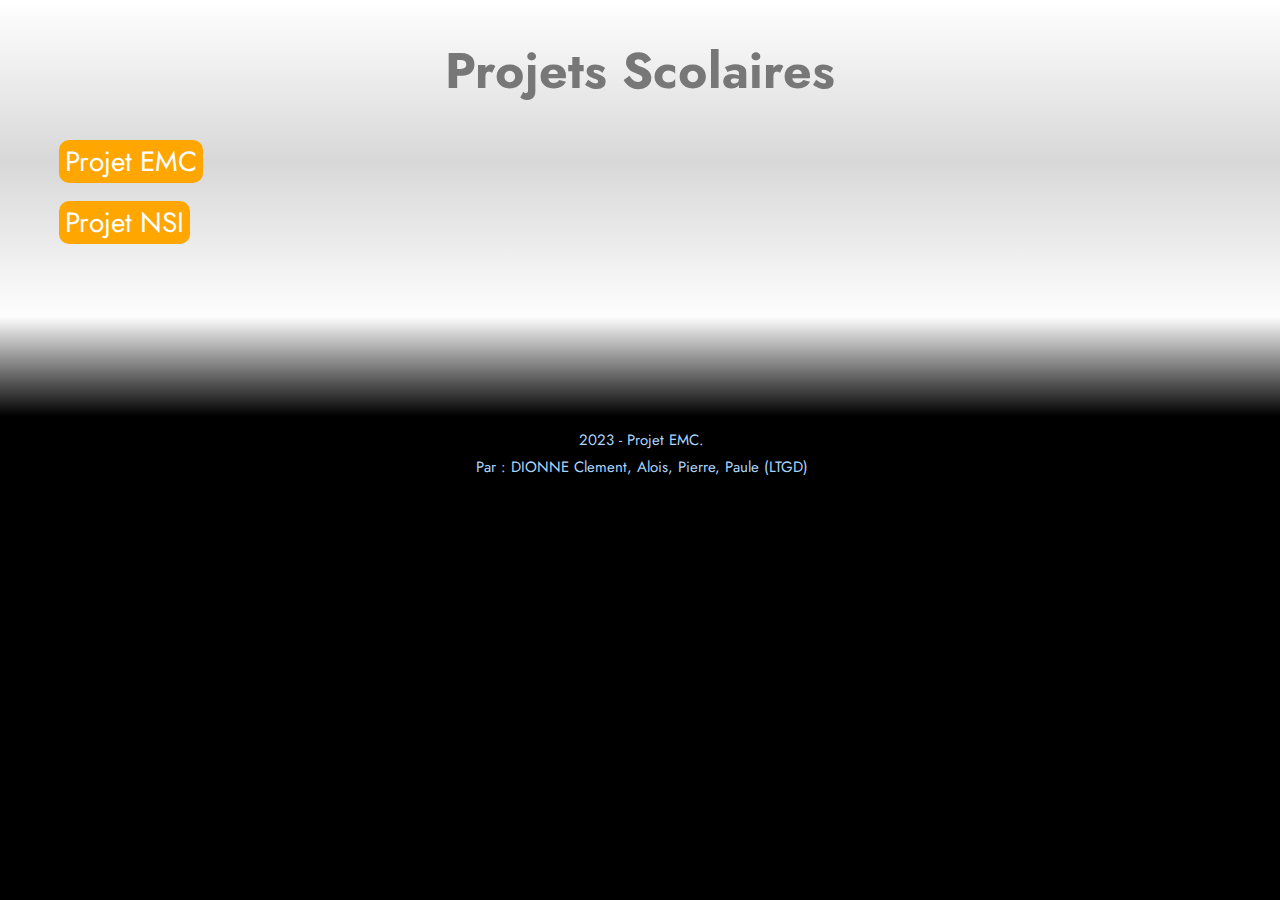
<file: Index.html>
<!DOCTYPE html>
<html>
    <head>
        <title>Projet N.S.I : Wislly Adventure - Home</title>
        <link rel="icon" type="image/x-icon" href="Images/icon.ico">
        <link rel="stylesheet" type="text/css" href="Css/EMCStyle.css" />
        <h1>Projets Scolaires</h1>
        <button class="button" onclick="window.location.href='Projet-EMC.html';">Projet EMC</button> <br><br>
        <button class="button" onclick="window.location.href='Projet-NSI.html';">Projet NSI</button> <br><br>
    </head>
    <body>
        <br><br><br>
    </body>
    <footer>
        <br><br><br><br><br><br>
        <p>2023 - Projet EMC.</p>
        <p>Par : DIONNE Clement, Alois, Pierre, Paule (LTGD)</p>
    </footer>
</html>
</file>
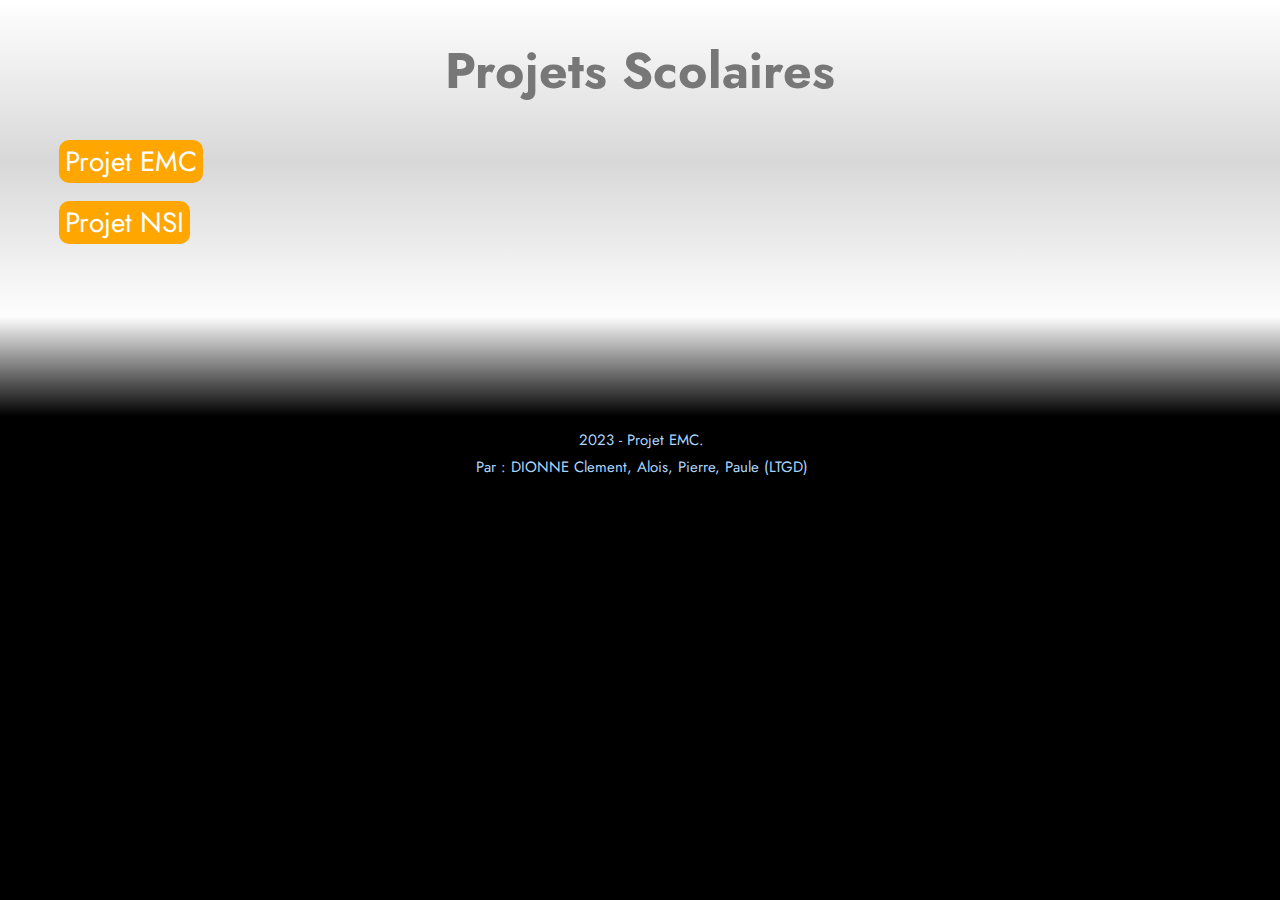
<file: index.html>
<!DOCTYPE html>
<html>
    <head>
        <title>Projet N.S.I : Wislly Adventure - Home</title>
        <link rel="icon" type="image/x-icon" href="Images/icon.ico">
        <link rel="stylesheet" type="text/css" href="Css/EMCStyle.css" />
        <h1>Projets Scolaires</h1>
        <button class="button" onclick="window.location.href='Projet-EMC.html';">Projet EMC</button> <br><br>
        <button class="button" onclick="window.location.href='Projet-NSI.html';">Projet NSI</button> <br><br>
    </head>
    <body>
        <br><br><br>
    </body>
    <footer>
        <br><br><br><br><br><br>
        <p>2023 - Projet EMC.</p>
        <p>Par : DIONNE Clement, Alois, Pierre, Paule (LTGD)</p>
    </footer>
</html>
</file>
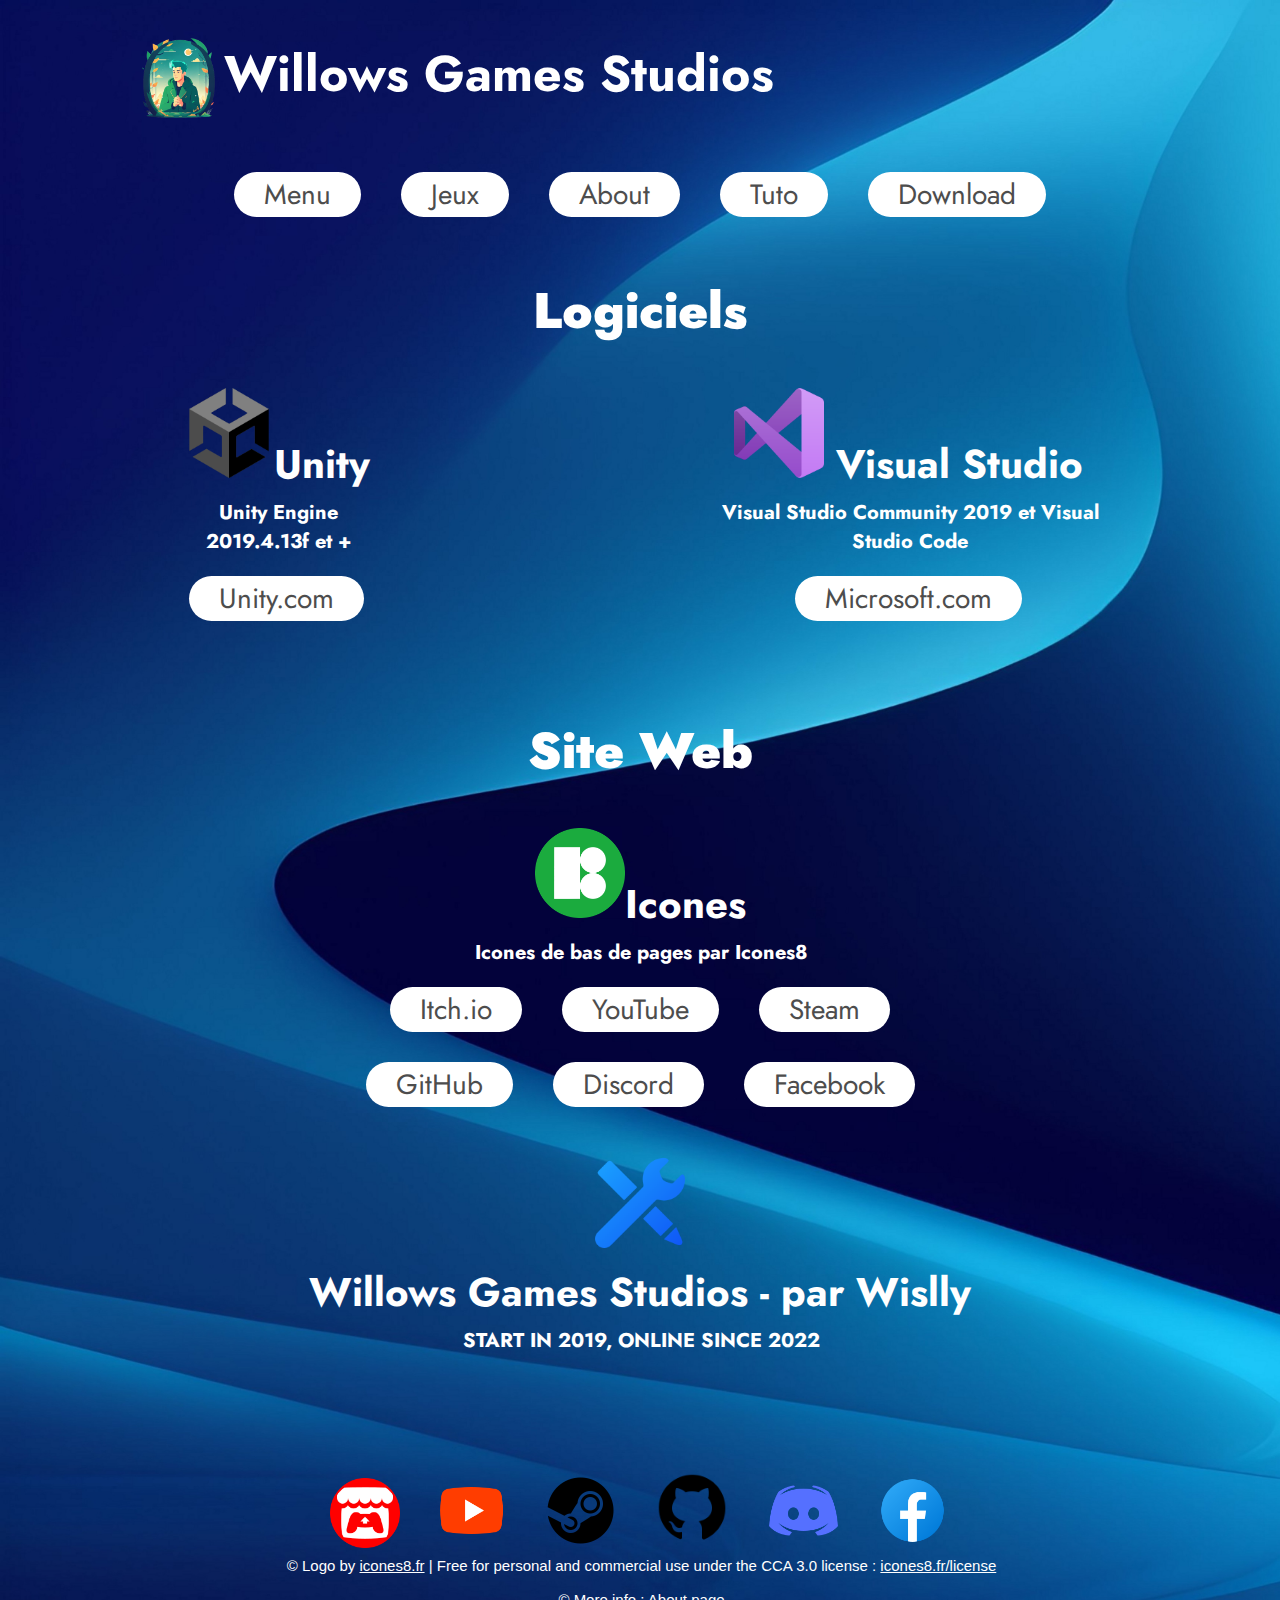
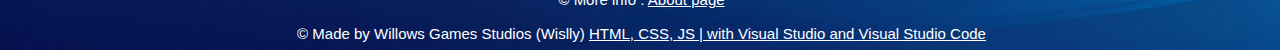
<file: About.html>
<!DOCTYPE html>
<html>
    <head>
        <title>Willows Games Studios - About</title>
        <meta name="google-site-verification" content="TqXZjsCIqUyeXnwoJLGH_QXOtwLMdGjyRgul02C9KqE" />
        <meta name="Revisit-After" content="5 days">
        <meta name="Rating" content="general">
        <meta name="Distribution" content="global">
        <meta name="Category" content="games, software">
        <meta http-equiv="cache-control" content="no-cache" />
        <meta http-equiv="Pragma" content="no-cache" />
        <meta http-equiv="Expires" content="-1" />
        <meta name="robots" content="index"/>
        <meta charset="UTF-8">
        <meta name="keywords" content="unity, unity game, unity engine, unity dev, unity game dev, willows games studios, willows game, willows, studios, willows games studio, willow game studio, unity willows, unity game studio, unity time lapse, unity web, unity site, unity jeu, unity jeux, jeu, jeux, wislly, unity wislly, wislly studio, wislly game, wislly adventure">
        <meta name="author" content="Wislly, Willows Games Studios"/>
        <meta name="description" content="Willows Games Studios est un studio de développement logiciel indépandent qui utilise le moteur unity et le logiciel visual studio.">
        <link rel="icon" type="image/x-icon" href="Images/icon.png">
        <link rel="stylesheet" type="text/css" href="Css/MainStyle.css" />
        <h1><img src="Images/icon256.png" alt="" width="90", height="90">Willows Games Studios</h1>
        <div class="buttonHeader">
            <button class="button" onclick="window.location.href='index.html';">Menu</button> 
            <button class="button" onclick="window.location.href='Games.html';">Jeux</button>
            <button class="button" onclick="window.location.href='About.html';">About</button>
            <button class="button" onclick="window.location.href='Tuto.html';">Tuto</button>
            <button class="button" onclick="window.location.href='Download.html';">Download</button>
        </div>
    </head>
    <body>
        <h2>Logiciels</h2>
        <div class="about">
            <h6 style="margin: 0 12%; text-align: center;"><img src="Images/unity.png" alt="" width="90", height="90">Unity <p>Unity Engine 2019.4.13f et +</p><button class="button" onclick="window.location.href='https://unity.com/fr';">Unity.com</button></h6>
            <h6 style="margin: 0 12%; text-align: center;"><img src="Images/visualstudio.png" alt="" width="90", height="90"> Visual Studio <p>Visual Studio Community 2019 et Visual Studio Code</p><button class="button" onclick="window.location.href='https://visualstudio.microsoft.com/fr/';">Microsoft.com</button></h6>
        </div>
        <br><br>
        <h2>Site Web</h2>
        <div class="about">
            <h6 style="margin: 0 12%; text-align: center;"><img src="Images/Icons8_Logo.png" alt="" width="90", height="90">Icones <p>Icones de bas de pages par Icones8</p></h6>
        </div>
        <div class="buttonHeader">
            <button class="button" target="_blank" onclick="window.location.href='https://icons8.com/icon/b9_NzGK1H_Pe/itch-io';">Itch.io</button>
            <button class="button" target="_blank" onclick="window.location.href='https://icons8.com/icon/19318/youtube';">YouTube</button>
            <button class="button" target="_blank" onclick="window.location.href='https://icons8.com/icon/pOa8st0SGd5C/steam-circled';">Steam</button>
            <br>
            <button class="button" target="_blank" onclick="window.location.href='https://icons8.com/icon/106562/github';">GitHub</button>
            <button class="button" target="_blank" onclick="window.location.href='https://icons8.com/icon/30998/discord';">Discord</button>
            <button class="button" target="_blank" onclick="window.location.href='https://icons8.com/icon/uLWV5A9vXIPu/facebook';">Facebook</button>
        </div>
        <br><br>
        <div class="about">
            <h6 style="margin: 0 12%; text-align: center;"><img src="Images/settings.png" alt="" width="90", height="90"><br> Willows Games Studios - par Wislly<p>START IN 2019, ONLINE SINCE 2022</p></h6>
        </div>
        <br><br><br>
    </body>
    <footer>
        <br><br><br>
        <a class="FollowsButtons" target="_blank" title="Willows Games Studios - Itch.io" href="https://willows-games-studios.itch.io/"><img src="Images/itch.png" alt="" width="70", height="70"></a>
        <a class="FollowsButtons" target="_blank" title="Willows Games Studios - YouTube" href="https://www.youtube.com/@WillowsGamesStudios?sub_confirmation=1"><img src="Images/youtube.png" alt="" width="75", height="75"></a>
        <a class="FollowsButtons" target="_blank" title="Willows Games Studios - Steam" href="https://steamcommunity.com/id/WillowsGamesStudios/"><img src="Images/steam.png" alt="" width="75", height="75"></a>
        <a class="FollowsButtons" target="_blank" title="Willows Games Studios - GitHub" href="https://github.com/WillowsGamesStudios"><img src="Images/github.png" alt="" width="80", height="80"></a>
        <a class="FollowsButtons" target="_blank" title="Willows Games Studios - Discord" href="https://discord.gg/HNRXywaKUh"><img src="Images/discord.png" alt="" width="75", height="75"></a>
        <a class="FollowsButtons" target="_blank" title="Willows Games Studios - Facebook" href="https://www.facebook.com/profile.php?id=100088417490594"><img src="Images/facebook.png" alt="" width="75", height="75"></a>
        <p>© Logo by <a href="https://icons8.fr" target="_blank">icones8.fr</a> | Free for personal and commercial use under the CCA 3.0 license : <a href="https://icones8.fr/license" target="_blank">icones8.fr/license</a>
            <br>
            <br>
            © More info : <a href="About.html" target="_blank">About page</a>
            <br>
            <br>© Made by Willows Games Studios (Wislly) <a href="About.html" target="_blank">HTML, CSS, JS | with Visual Studio and Visual Studio Code</a>
            <br>
        </p>
    </footer>
</html>
</file>
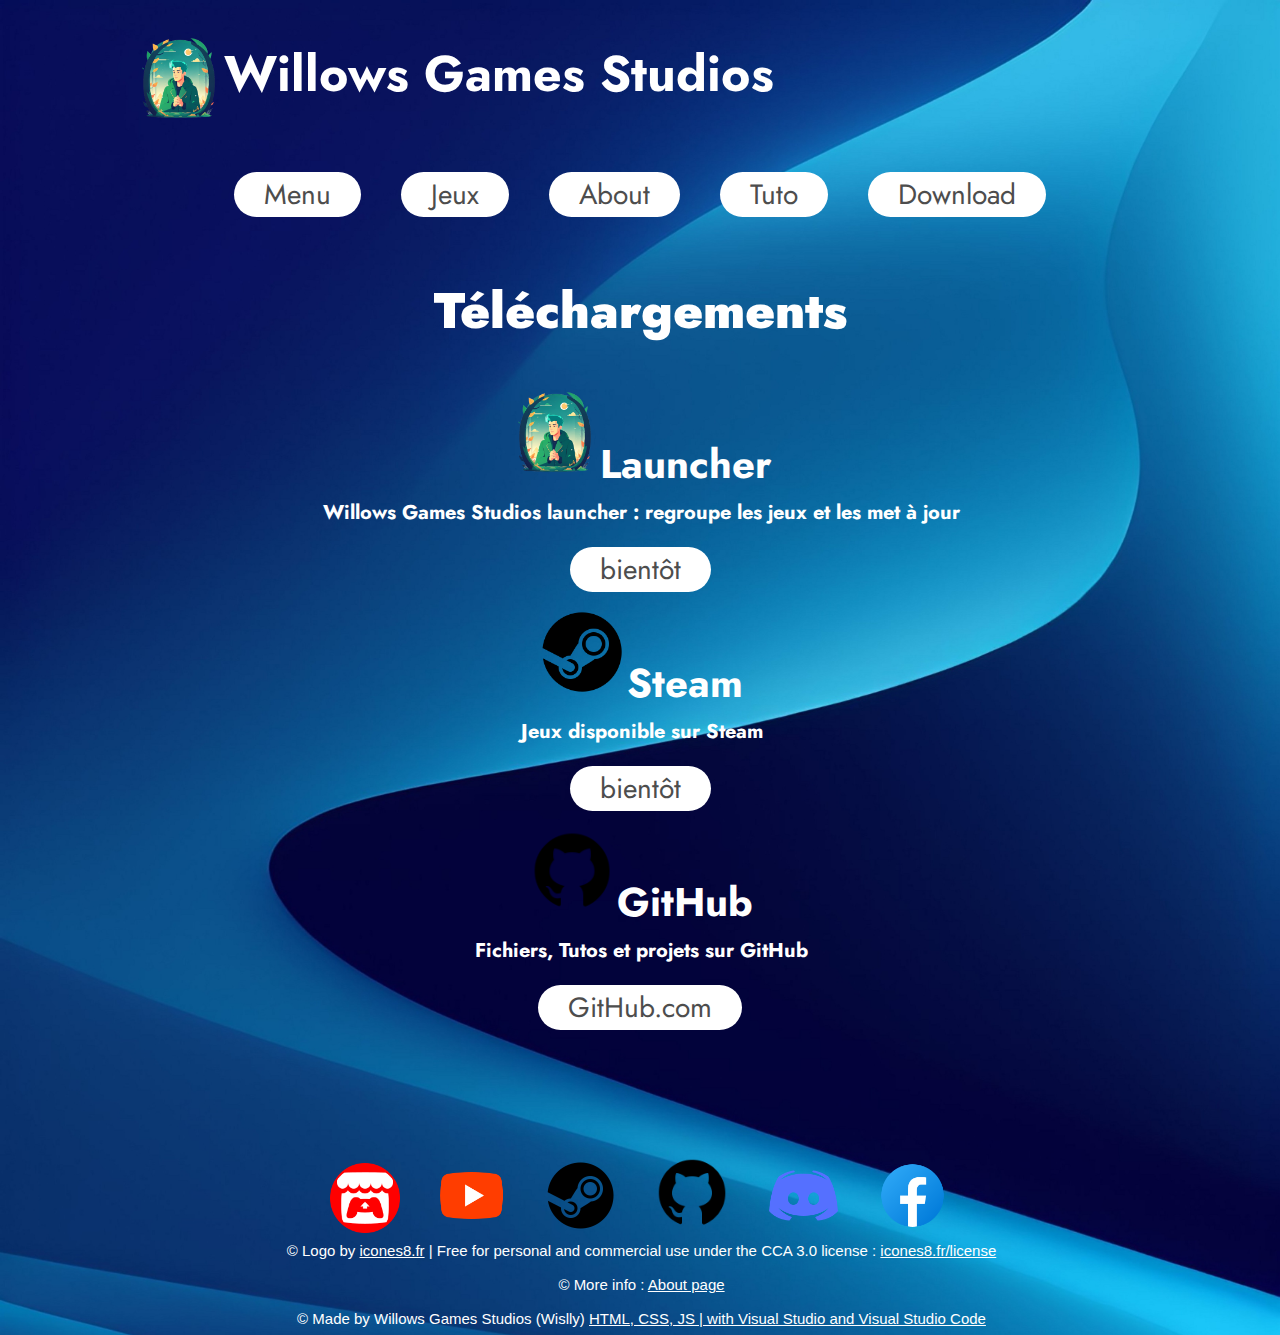
<file: Download.html>
<!DOCTYPE html>
<html>
    <head>
        <title>Willows Games Studios - Download</title>
        <meta name="google-site-verification" content="TqXZjsCIqUyeXnwoJLGH_QXOtwLMdGjyRgul02C9KqE" />
        <meta name="Revisit-After" content="5 days">
        <meta name="Rating" content="general">
        <meta name="Distribution" content="global">
        <meta name="Category" content="games, software">
        <meta http-equiv="cache-control" content="no-cache" />
        <meta http-equiv="Pragma" content="no-cache" />
        <meta http-equiv="Expires" content="-1" />
        <meta name="robots" content="index"/>
        <meta charset="UTF-8">
        <meta name="keywords" content="unity, unity game, unity engine, unity dev, unity game dev, willows games studios, willows game, willows, studios, willows games studio, willow game studio, unity willows, unity game studio, unity time lapse, unity web, unity site, unity jeu, unity jeux, jeu, jeux, wislly, unity wislly, wislly studio, wislly game, wislly adventure">
        <meta name="author" content="Wislly, Willows Games Studios"/>
        <meta name="description" content="Willows Games Studios est un studio de développement logiciel indépandent qui utilise le moteur unity et le logiciel visual studio.">
        <link rel="icon" type="image/x-icon" href="Images/icon.png">
        <link rel="stylesheet" type="text/css" href="Css/MainStyle.css" />
        <h1><img src="Images/icon256.png" alt="" width="90", height="90">Willows Games Studios</h1>
        <div class="buttonHeader">
            <button class="button" onclick="window.location.href='index.html';">Menu</button> 
            <button class="button" onclick="window.location.href='Games.html';">Jeux</button>
            <button class="button" onclick="window.location.href='About.html';">About</button>
            <button class="button" onclick="window.location.href='Tuto.html';">Tuto</button>
            <button class="button" onclick="window.location.href='Download.html';">Download</button>
        </div>
    </head>
    <body>
        <h2>Téléchargements</h2>
        <div class="buttonHeader">
            <h6 style="margin: 0 12%; text-align: center;"><img src="Images/icon256.png" alt="" width="90", height="90">Launcher<p>Willows Games Studios launcher : regroupe les jeux et les met à jour</p><button disabled class="button" onclick="window.location.href='#';">bientôt</button></h6>
            <h6 style="margin: 0 12%; text-align: center;"><img src="Images/steam.png" alt="" width="90", height="90">Steam<p>Jeux disponible sur Steam</p><button class="button" disabled onclick="window.location.href='#';">bientôt</button></h6>
            <h6 style="margin: 0 12%; text-align: center;"><img src="Images/github.png" alt="" width="90", height="90">GitHub<p>Fichiers, Tutos et projets sur GitHub</p><button class="button" onclick="window.location.href='https://github.com/WillowsGamesStudios';">GitHub.com</button></h6>
        </div>
        <br><br><br>
    </body>
    <footer>
        <br><br><br>
        <a class="FollowsButtons" target="_blank" title="Willows Games Studios - Itch.io" href="https://willows-games-studios.itch.io/"><img src="Images/itch.png" alt="" width="70", height="70"></a>
        <a class="FollowsButtons" target="_blank" title="Willows Games Studios - YouTube" href="https://www.youtube.com/@WillowsGamesStudios?sub_confirmation=1"><img src="Images/youtube.png" alt="" width="75", height="75"></a>
        <a class="FollowsButtons" target="_blank" title="Willows Games Studios - Steam" href="https://steamcommunity.com/id/WillowsGamesStudios/"><img src="Images/steam.png" alt="" width="75", height="75"></a>
        <a class="FollowsButtons" target="_blank" title="Willows Games Studios - GitHub" href="https://github.com/WillowsGamesStudios"><img src="Images/github.png" alt="" width="80", height="80"></a>
        <a class="FollowsButtons" target="_blank" title="Willows Games Studios - Discord" href="https://discord.gg/HNRXywaKUh"><img src="Images/discord.png" alt="" width="75", height="75"></a>
        <a class="FollowsButtons" target="_blank" title="Willows Games Studios - Facebook" href="https://www.facebook.com/profile.php?id=100088417490594"><img src="Images/facebook.png" alt="" width="75", height="75"></a>
        <p>© Logo by <a href="https://icons8.fr" target="_blank">icones8.fr</a> | Free for personal and commercial use under the CCA 3.0 license : <a href="https://icones8.fr/license" target="_blank">icones8.fr/license</a>
            <br>
            <br>
            © More info : <a href="About.html" target="_blank">About page</a>
            <br>
            <br>© Made by Willows Games Studios (Wislly) <a href="About.html" target="_blank">HTML, CSS, JS | with Visual Studio and Visual Studio Code</a>
            <br>
        </p>
    </footer>
</html>
</file>
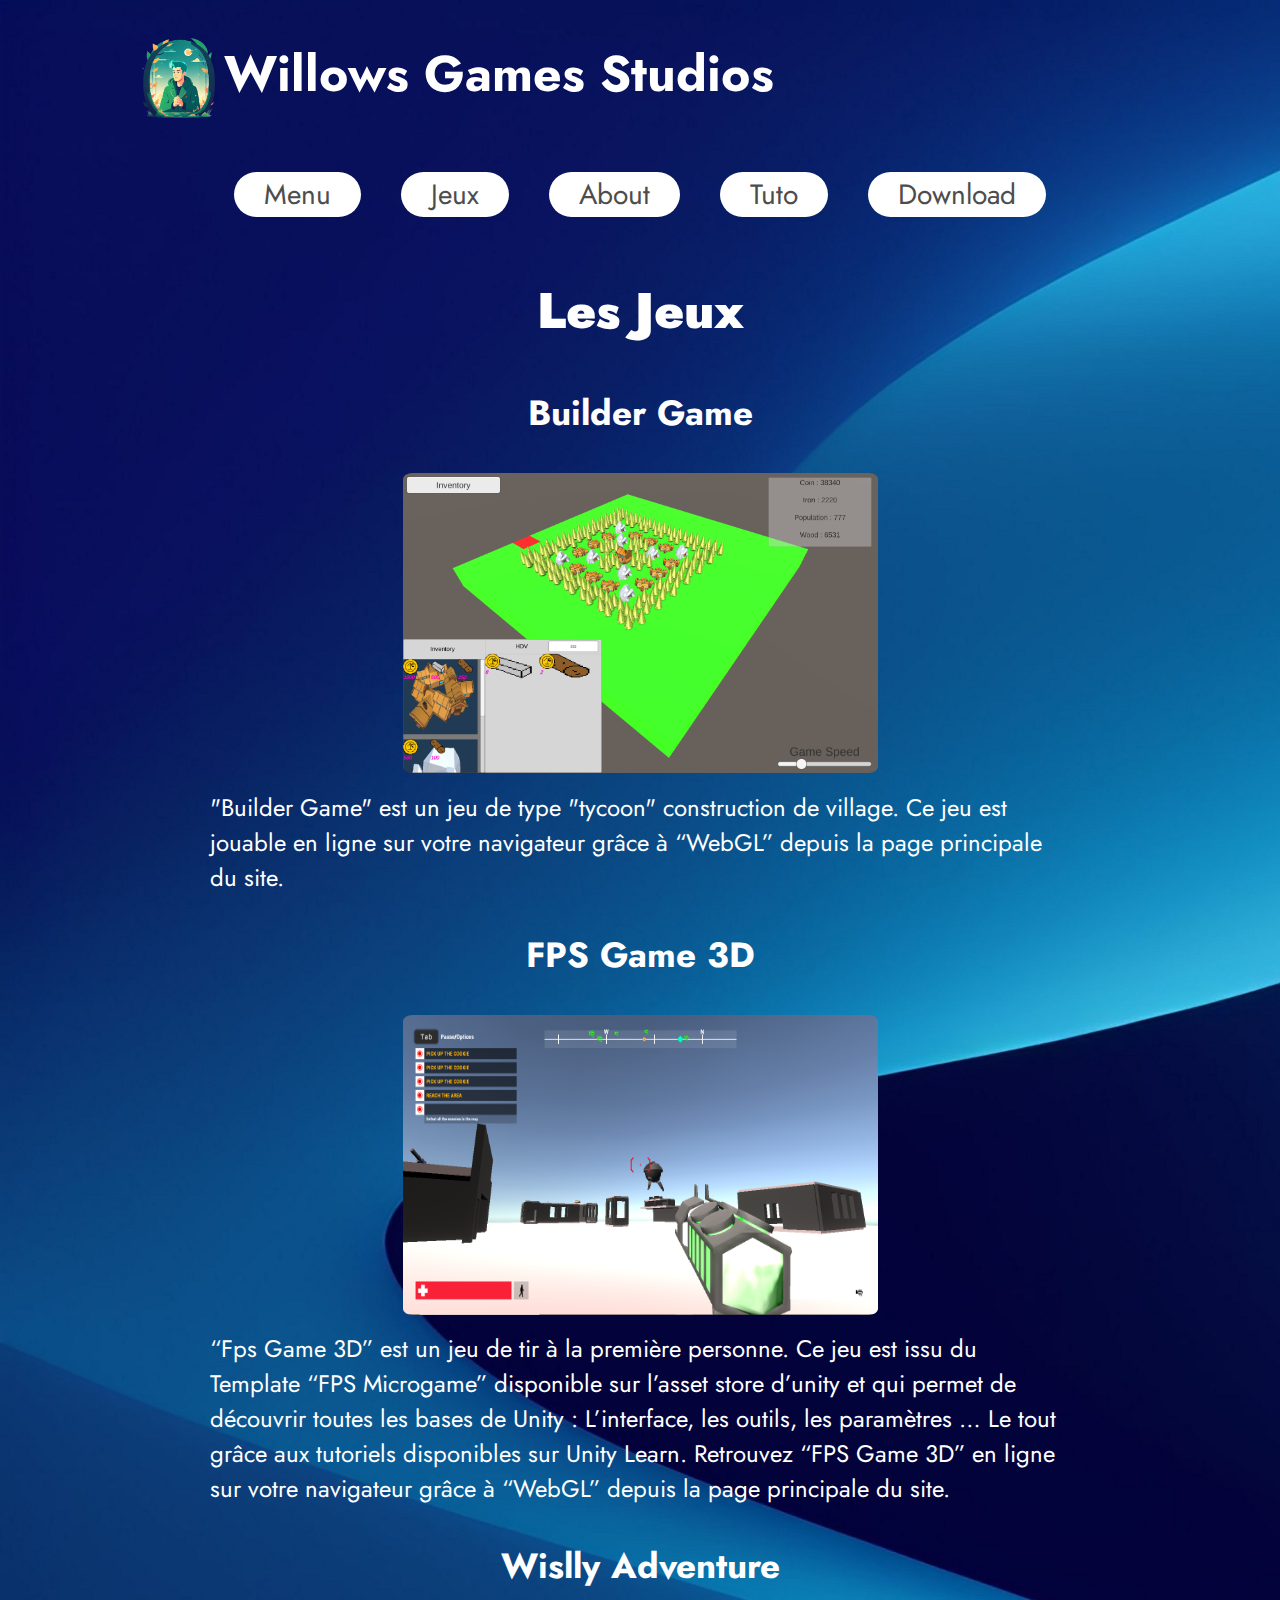
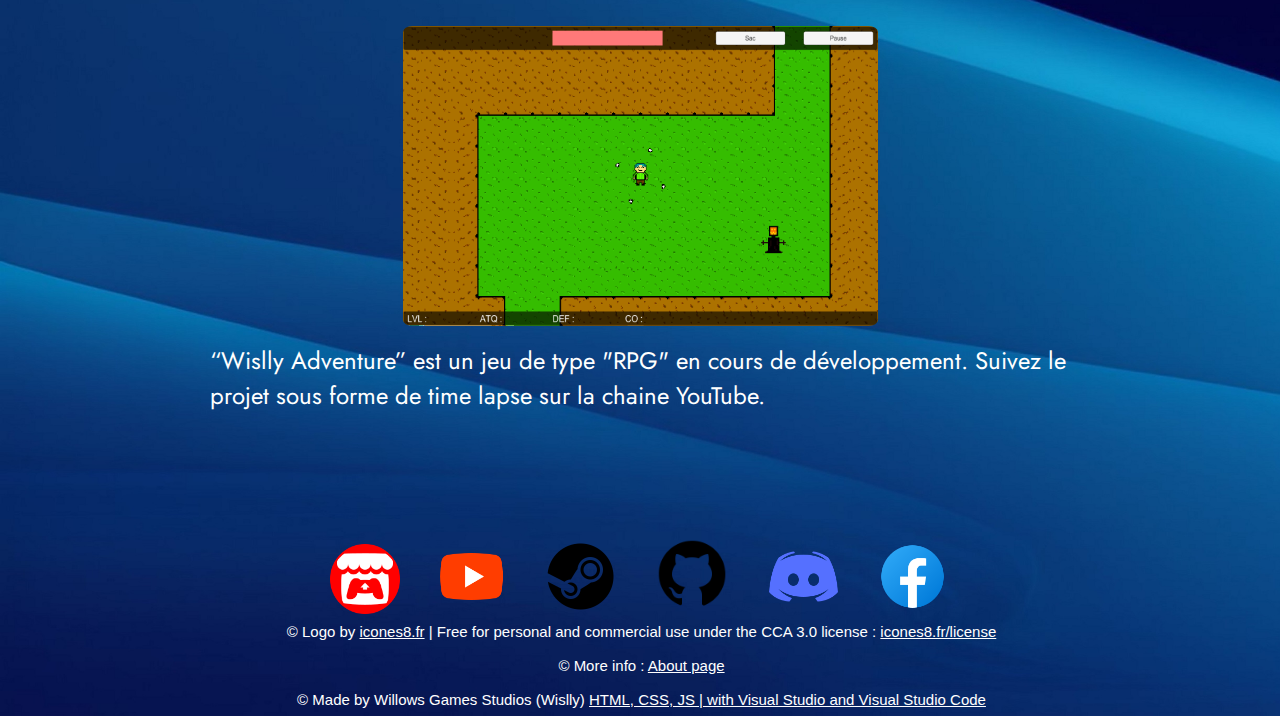
<file: Games.html>
<!DOCTYPE html>
<html>
    <head>
        <title>Willows Games Studios - Games</title>
        <meta name="google-site-verification" content="TqXZjsCIqUyeXnwoJLGH_QXOtwLMdGjyRgul02C9KqE" />
        <meta name="Revisit-After" content="5 days">
        <meta name="Rating" content="general">
        <meta name="Distribution" content="global">
        <meta name="Category" content="games, software">
        <meta http-equiv="cache-control" content="no-cache" />
        <meta http-equiv="Pragma" content="no-cache" />
        <meta http-equiv="Expires" content="-1" />
        <meta name="robots" content="index"/>
        <meta charset="UTF-8">
        <meta name="keywords" content="unity, unity game, unity engine, unity dev, unity game dev, willows games studios, willows game, willows, studios, willows games studio, willow game studio, unity willows, unity game studio, unity time lapse, unity web, unity site, unity jeu, unity jeux, jeu, jeux, wislly, unity wislly, wislly studio, wislly game, wislly adventure">
        <meta name="author" content="Wislly, Willows Games Studios"/>
        <meta name="description" content="Willows Games Studios est un studio de développement logiciel indépandent qui utilise le moteur unity et le logiciel visual studio.">
        <link rel="icon" type="image/x-icon" href="Images/icon.png">
        <link rel="stylesheet" type="text/css" href="Css/MainStyle.css" />
        <h1><img src="Images/icon256.png" alt="" width="90", height="90">Willows Games Studios</h1>
        <div class="buttonHeader">
            <button class="button" onclick="window.location.href='index.html';">Menu</button> 
            <button class="button" onclick="window.location.href='Games.html';">Jeux</button>
            <button class="button" onclick="window.location.href='About.html';">About</button>
            <button class="button" onclick="window.location.href='Tuto.html';">Tuto</button>
            <button class="button" onclick="window.location.href='Download.html';">Download</button>
        </div>
    </head>
    <body>
        <h2>Les Jeux</h2>
        <h3>Builder Game</h3>
        <div class="centre">
            <img src="Images/buildergame3D.png" alt="" width="475", height="300">
            <p>"Builder Game" est un jeu de type "tycoon" construction de village. Ce jeu est jouable en ligne
                sur votre navigateur grâce à “WebGL” depuis la page principale du site.</p>
        </div>
        <h3>FPS Game 3D</h3>
        <div class="centre">
            <img src="Images/FPSGame3D.jpg" alt="" width="475", height="300">
            <p>“Fps Game 3D” est un jeu de tir à la première personne. Ce jeu est issu du 
                Template “FPS Microgame” disponible sur l’asset store d’unity et qui permet
                 de découvrir toutes les bases de Unity : L’interface, les outils, les 
                 paramètres … Le tout grâce aux tutoriels disponibles sur Unity Learn. 
                 Retrouvez “FPS Game 3D” en ligne sur votre navigateur grâce à “WebGL” 
                 depuis la page principale du site.</p>
        </div>
        <h3>Wislly Adventure</h3>
        <div class="centre">
            <img src="Images/wisllyaddventure.png" alt="" width="475", height="300">
            <p>“Wislly Adventure” est un jeu de type "RPG" en cours de développement. Suivez le projet sous forme
                 de time lapse sur la chaine YouTube.</p>
        </div>
        <br><br><br>
    </body>
    <footer>
        <br><br><br>
        <a class="FollowsButtons" target="_blank" title="Willows Games Studios - Itch.io" href="https://willows-games-studios.itch.io/"><img src="Images/itch.png" alt="" width="70", height="70"></a>
        <a class="FollowsButtons" target="_blank" title="Willows Games Studios - YouTube" href="https://www.youtube.com/@WillowsGamesStudios?sub_confirmation=1"><img src="Images/youtube.png" alt="" width="75", height="75"></a>
        <a class="FollowsButtons" target="_blank" title="Willows Games Studios - Steam" href="https://steamcommunity.com/id/WillowsGamesStudios/"><img src="Images/steam.png" alt="" width="75", height="75"></a>
        <a class="FollowsButtons" target="_blank" title="Willows Games Studios - GitHub" href="https://github.com/WillowsGamesStudios"><img src="Images/github.png" alt="" width="80", height="80"></a>
        <a class="FollowsButtons" target="_blank" title="Willows Games Studios - Discord" href="https://discord.gg/HNRXywaKUh"><img src="Images/discord.png" alt="" width="75", height="75"></a>
        <a class="FollowsButtons" target="_blank" title="Willows Games Studios - Facebook" href="https://www.facebook.com/profile.php?id=100088417490594"><img src="Images/facebook.png" alt="" width="75", height="75"></a>
        <p>© Logo by <a href="https://icons8.fr" target="_blank">icones8.fr</a> | Free for personal and commercial use under the CCA 3.0 license : <a href="https://icones8.fr/license" target="_blank">icones8.fr/license</a>
            <br>
            <br>
            © More info : <a href="About.html" target="_blank">About page</a>
            <br>
            <br>© Made by Willows Games Studios (Wislly) <a href="About.html" target="_blank">HTML, CSS, JS | with Visual Studio and Visual Studio Code</a>
            <br>
        </p>
    </footer>
</html>
</file>
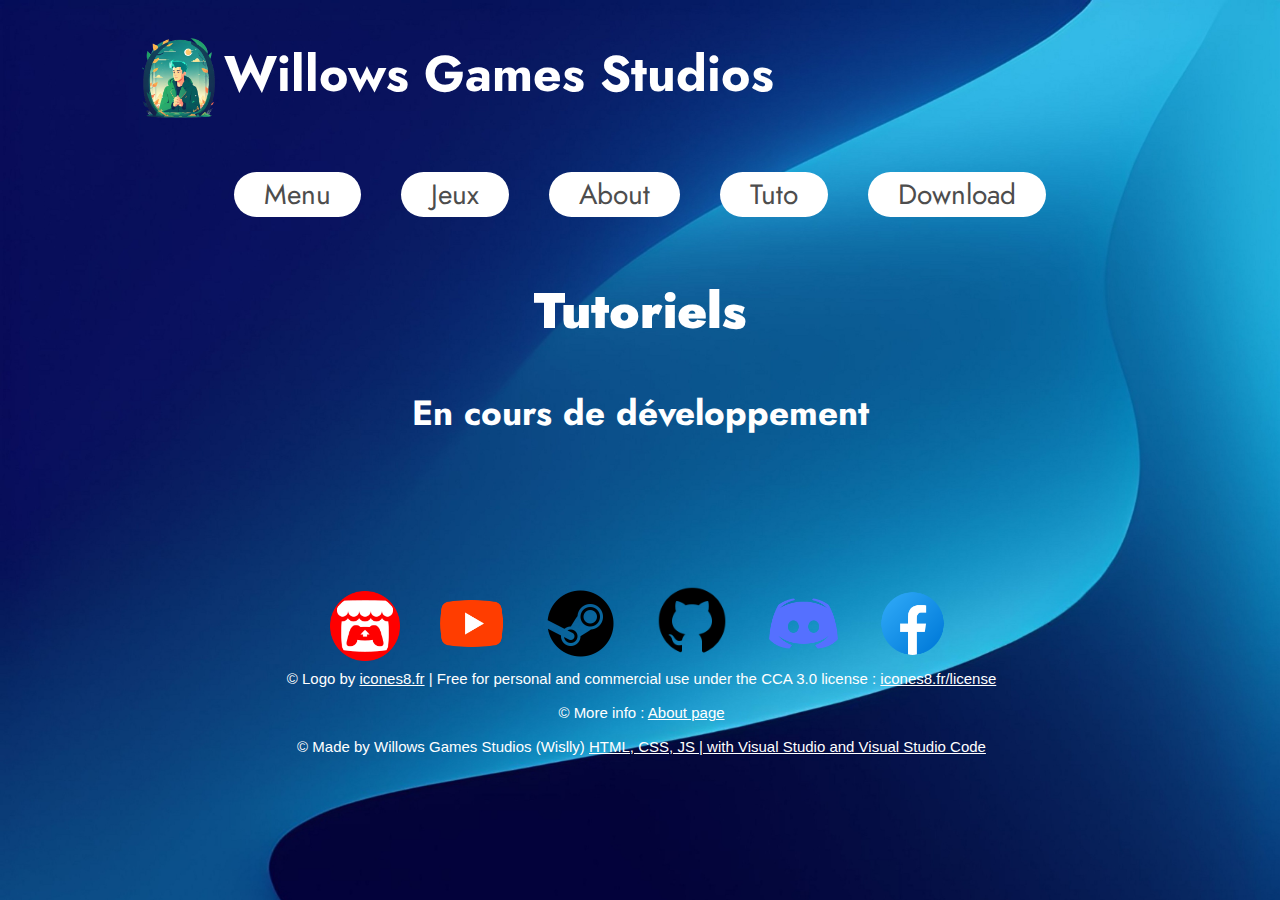
<file: Tuto.html>
<!DOCTYPE html>
<html>
    <head>
        <title>Willows Games Studios - Tuto</title>
        <meta name="google-site-verification" content="TqXZjsCIqUyeXnwoJLGH_QXOtwLMdGjyRgul02C9KqE" />
        <meta name="Revisit-After" content="5 days">
        <meta name="Rating" content="general">
        <meta name="Distribution" content="global">
        <meta name="Category" content="games, software">
        <meta http-equiv="cache-control" content="no-cache" />
        <meta http-equiv="Pragma" content="no-cache" />
        <meta http-equiv="Expires" content="-1" />
        <meta name="robots" content="index"/>
        <meta charset="UTF-8">
        <meta name="keywords" content="unity, unity game, unity engine, unity dev, unity game dev, willows games studios, willows game, willows, studios, willows games studio, willow game studio, unity willows, unity game studio, unity time lapse, unity web, unity site, unity jeu, unity jeux, jeu, jeux, wislly, unity wislly, wislly studio, wislly game, wislly adventure">
        <meta name="author" content="Wislly, Willows Games Studios"/>
        <meta name="description" content="Willows Games Studios est un studio de développement logiciel indépandent qui utilise le moteur unity et le logiciel visual studio.">
        <link rel="icon" type="image/x-icon" href="Images/icon.png">
        <link rel="stylesheet" type="text/css" href="Css/MainStyle.css" />
        <h1><img src="Images/icon256.png" alt="" width="90", height="90">Willows Games Studios</h1>
        <div class="buttonHeader">
            <button class="button" onclick="window.location.href='index.html';">Menu</button> 
            <button class="button" onclick="window.location.href='Games.html';">Jeux</button>
            <button class="button" onclick="window.location.href='About.html';">About</button>
            <button class="button" onclick="window.location.href='Tuto.html';">Tuto</button>
            <button class="button" onclick="window.location.href='Download.html';">Download</button>
        </div>
    </head>
    <body>
        <h2>Tutoriels</h2>
        <h3>En cours de développement</h3>
        <br><br><br>
    </body>
    <footer>
        <br><br><br>
        <a class="FollowsButtons" target="_blank" title="Willows Games Studios - Itch.io" href="https://willows-games-studios.itch.io/"><img src="Images/itch.png" alt="" width="70", height="70"></a>
        <a class="FollowsButtons" target="_blank" title="Willows Games Studios - YouTube" href="https://www.youtube.com/@WillowsGamesStudios?sub_confirmation=1"><img src="Images/youtube.png" alt="" width="75", height="75"></a>
        <a class="FollowsButtons" target="_blank" title="Willows Games Studios - Steam" href="https://steamcommunity.com/id/WillowsGamesStudios/"><img src="Images/steam.png" alt="" width="75", height="75"></a>
        <a class="FollowsButtons" target="_blank" title="Willows Games Studios - GitHub" href="https://github.com/WillowsGamesStudios"><img src="Images/github.png" alt="" width="80", height="80"></a>
        <a class="FollowsButtons" target="_blank" title="Willows Games Studios - Discord" href="https://discord.gg/HNRXywaKUh"><img src="Images/discord.png" alt="" width="75", height="75"></a>
        <a class="FollowsButtons" target="_blank" title="Willows Games Studios - Facebook" href="https://www.facebook.com/profile.php?id=100088417490594"><img src="Images/facebook.png" alt="" width="75", height="75"></a>
        <p>© Logo by <a href="https://icons8.fr" target="_blank">icones8.fr</a> | Free for personal and commercial use under the CCA 3.0 license : <a href="https://icones8.fr/license" target="_blank">icones8.fr/license</a>
            <br>
            <br>
            © More info : <a href="About.html" target="_blank">About page</a>
            <br>
            <br>© Made by Willows Games Studios (Wislly) <a href="About.html" target="_blank">HTML, CSS, JS | with Visual Studio and Visual Studio Code</a>
            <br>
        </p>
    </footer>
</html>
</file>
<file: Css/EMCStyle.css>
@font-face {
    font-family: Jost_Classic;
    src: local("Jost_Classic"), url('../Fonts/Jost-VariableFont_wght.ttf');
}

.buttonHeader {
    text-align: center;
}

footer p {
    font-size: 15px;
    color: rgb(170, 214, 255);
}

footer {
    width: 100%;
    
    position: absolute;
    background: linear-gradient(rgb(255, 255, 255)0% ,rgb(0, 0, 0) 60%);
    left: 0;
    text-align: center;
}

html {
    background: linear-gradient(rgb(255, 255, 255) 0%, rgb(216, 216, 216) 50%, rgb(255, 255, 255) 100%) no-repeat center;
    background-repeat: no-repeat;
    background-size: cover;
    background-color:black;
}

.button {
    background-color: #ffa600;
    color: rgb(255, 255, 255);
    font-style: Jost_Classic;
    text-align: center;
    font-size: 28px;
    font-family: Jost_Classic;
    font:large;
    margin: 0px 4%;
    border-radius:10px;
    border:none;
}

.buttonDownload {
    background-color: #1900ff;
    color: rgb(255, 255, 255);
    font-style: Jost_Classic;
    text-align: center;
    font-size: 18px;
    font-family: Jost_Classic;
    font:large;
    margin: 0px 10px;
    border-radius:10px;
    border:none;
}

.button:hover {
    background-color:#008aad;
    transition: 0.2s;
}

.button:active {
    background-color: #8670ff;
    transition: 0.1s;
}

.buttonDownload:hover {
    background-color:#008aad;
    transition: 0.2s;
}

.buttonDownload:active {
    background-color: #8670ff;
    transition: 0.1s;
}

html::-webkit-scrollbar {
    width: 15px; 
}

html::-webkit-scrollbar-track {
    background-color: #ffffff;
}

html::-webkit-scrollbar-thumb {
    background: #0199ff;
    border-radius: 20px;
}

p {
    font-family: Jost_Classic;
    font-size: 20px;
    color: rgb(51, 51, 51);
    margin : 5px 5px 5px 8px;
    text-align: center;
}

h4, h5, h6 {
    font-family: Jost_Classic;
    font-size: 30px;
    text-align: center;
    color: rgb(69, 72, 255);
}

h1 {
    font-family: Jost_Classic;
    font-size: 50px;
    text-align: center;
    color: rgb(119, 119, 119);
}

h2 {
    font-family: Jost_Classic;
    font-size: 35px;
    text-align: center;
    color: rgb(67, 154, 255);
}

h3 {
    font-family: Jost_Classic;
    font-size: 30px;
    text-align: center;
    color: rgb(7, 123, 255);
}

code {
    font-family: 'Courier New', Courier, monospace;
    font-weight: bold;
    color: #ffff;
}

.ScriptBox {
    align-items: flex-start;
    background: rgb(66, 66, 66);
    justify-content: space-between;
    display:flex;
    text-align: left;
    border: 1px solid rgb(122, 122, 122);
    border-radius: 8%;
    border-style: dashed;
    grid-template-columns: 120px 120px 120px;
}
</file>
<file: Css/MainStyle.css>
@font-face {
    font-family: Jost_Classic;
    src: local("Jost_Classic"), url('../Fonts/Jost-VariableFont_wght.ttf');
}

@font-face {
    font-family: Jost_Strong;
    src: local("Jost_Strong"), url('../Fonts/Jost-Black.ttf');
}

.Header h1{
    margin-top: 0;
    margin-left: 0;
}

.Header button{
    position: fixed;
    right: 0;
}

.buttonHeader {
    text-align: center;
    align-items: center;
    align-self: center;
}

.centre {
    text-align: center;
    align-items: center;
    align-self: center;
}

.centre p {
    text-align: left;
    margin: 1% 16%;
    font-size: 24px;
}

.centre img {
    border-radius: 2%;
}

.about {
    align-items: center;
    display: flex;
    justify-content: center;
}

footer p {
    font-family: sans-serif;
    font-size: 15px;
    color: rgb(255, 255, 255);
    
}

a {
    color: #ffffff;
}

footer {
    text-align: center;
    position: static;
}

html {
    background-image: url("../Images/Background.jpg");
    background-repeat: no-repeat;
    background-size: cover;
}

.button {
    background-color: #ffffff;
    color: rgb(77, 77, 77);
    text-align: center;
    font-size: 28px;
    font-family: Jost_Classic;
    font:large;
    margin: 15px 18px;
    border-radius: 50px;
    border:none;
    padding: 2px 30px;
    transition: 0.2s;
}

.button p {
    margin-left: 10%;
    margin-right: 10%;
}

.FollowsButtons {
    margin: 15px 15px;
}

.button:hover {
    background-color: #ffffff;
    color: rgb(255, 255, 255);
    transition: 0.2s;
}

.button:active {
    background-color: #ffffff;
    transition: 0.1s;
}

html::-webkit-scrollbar {
    width: 15px; 
}

html::-webkit-scrollbar-track {
    background-color: #ffffff;
}

html::-webkit-scrollbar-thumb {
    background: #c5c5c5;
    border-radius: 20px;
}

p {
    font-family: Jost_Classic;
    font-size: 20px;
    color: rgb(255, 255, 255);
    margin : 5px 5px 5px 8px;
    text-align: center;
}

h6 {
    font-family: Jost_Classic;
    font-size: 40px;
    text-align: center;
    color: rgb(255, 255, 255);
}

h5 {
    font-family: Jost_Classic;
    font-size: 18px;
    text-align: center;
    color: rgb(255, 255, 255);
}

h4{
    font-family: Jost_Classic;
    font-size: 30px;
    text-align: center;
    margin-bottom: 0%;
    color: rgb(255, 255, 255);
}

h1 {
    font-family: Jost_Classic;
    font-size: 50px;
    margin-left: 10%;
    color: rgb(255, 255, 255);
    
}

h1 img {
    vertical-align: middle;
}

h2 {
    font-family: Jost_Strong;
    font-size: 50px;
    text-align: center;
    color: rgb(255, 255, 255);
}

h3 {
    font-family: Jost_Classic;
    font-size: 35px;
    text-align: center;
    color: rgb(255, 255, 255);
}

.carousel{
    height: 500px;
    width: 100vw;
    margin-top: 40px;
    margin-bottom: 40px;
    max-width: 678px;
    overflow-x: hidden;
    position: relative;
    display: flex;
    justify-content: flex-start;
    border-radius: 13px;
    margin: 41px auto 51px;
  }

.carousel-inner{
    height: 100%;
    /* min-width: 400%; */
    display: flex;
    transition: all ease .5s;
  }

.carousel-item{
    flex: 1;
    height: 100%;
    display: flex;
    flex-direction: column;
    align-items: center;
    justify-content: center;
    background-size: contain;
  }

.carousel-item:hover {
    cursor: pointer;
}

.carousel-controls .prev{
    display: inline-block;
    height: 32px;
    width: 32px;
    position: absolute;
    left: 12px;
    top: 50%;
    transform: translateY(-50%);
    background-image: url('../Images/prev.svg');
    background-position: center;
    background-size: auto 100%;
    background-repeat: no-repeat;
    cursor: pointer;
    opacity: .5;
  }

.carousel-controls .next{
    display: inline-block;
    height: 32px;
    width: 32px;
    position: absolute;
    right: 12px;
    top: 50%;
    transform: translateY(-50%);
    background-image: url('../Images/next.svg');
    background-position: center;
    background-size: auto 100%;
    background-repeat: no-repeat;
    cursor: pointer;
    opacity: .5;
  }

.prev:hover, .next:hover{
    opacity: 1;
  }

.carousel-indicators{
    position: absolute;
    bottom: 12px;
    left: 50%;
    transform: translateX(-50%);
    text-align: center;
  }

.carousel-indicators span{
    display: inline-block;
    background-color: white;
    width: 30px;
    height: 4px;
    border-radius: 2px;
    opacity: .5;
    cursor: pointer;
    margin: 3px;
  }

.carousel-indicators span.active{
    opacity: 1;
  }
</file>
